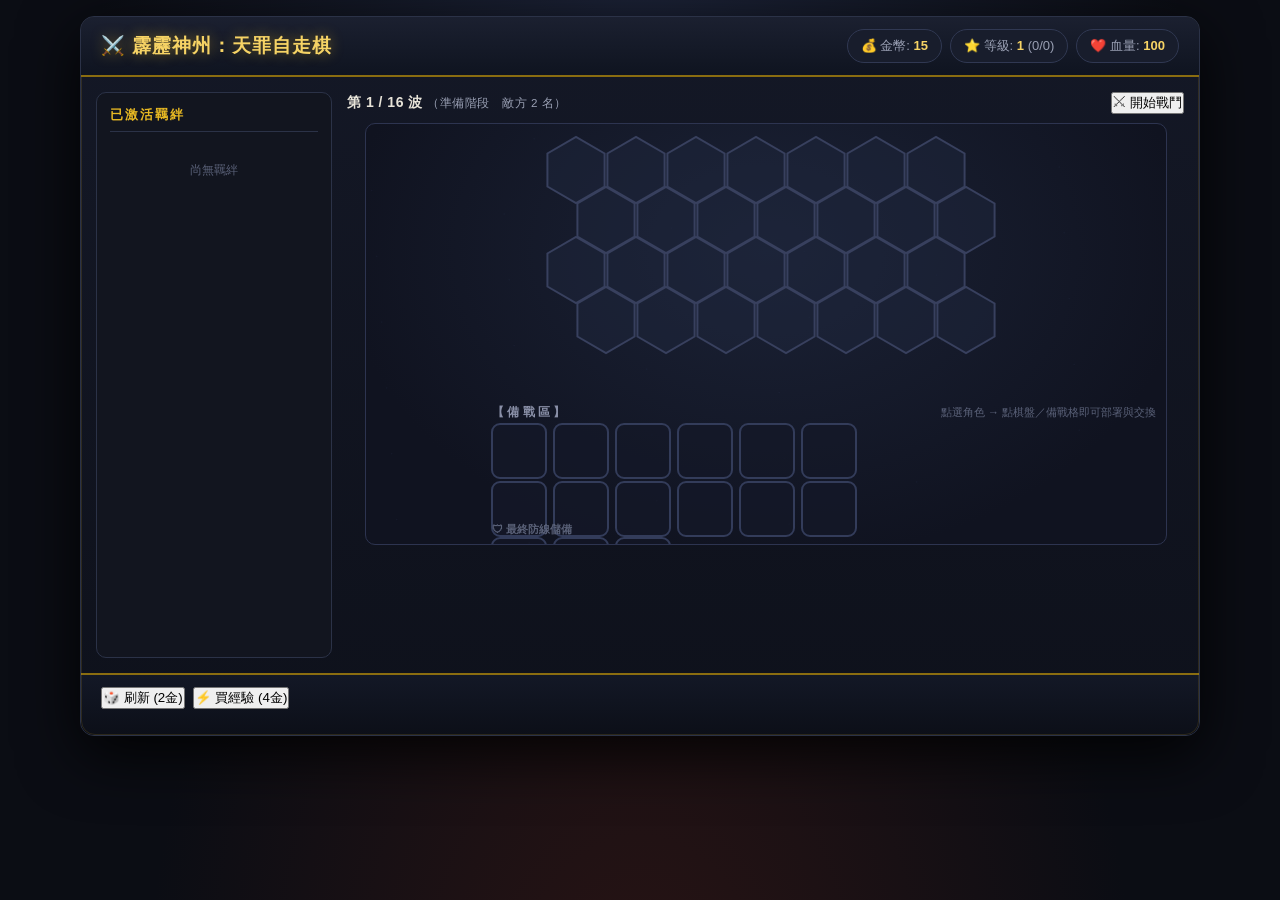
<file: index.htm>
<!DOCTYPE html>
<html lang="zh-TW">
<head>
    <meta charset="UTF-8">
    <meta name="viewport" content="width=device-width, initial-scale=1.0">
    <title>霹靂神州：天罪自走棋</title>
    <link rel="stylesheet" href="style.css">
</head>
<body>
    <div id="game-app">
        <!-- 頂部狀態列 -->
        <header id="top-bar">
            <div class="logo">⚔️ 霹靂神州：天罪自走棋</div>
            <div class="stats">
                <span>💰 金幣: <strong id="gold">10</strong></span>
                <span>⭐ 等級: <strong id="level">1</strong> (<span id="exp">0/4</span>)</span>
                <span>❤️ 血量: <strong id="hp">100</strong></span>
            </div>
        </header>

        <!-- 主體區 -->
        <main id="main-content">
            <!-- 左側羈絆列表 -->
            <aside id="synergy-box">
                <h3>已激活羈絆</h3>
                <div id="synergies"><div class="empty">尚無羈絆</div></div>
            </aside>

            <!-- 中間遊戲畫布 -->
            <section id="canvas-container">
                <div class="control-row">
                    <span id="stage-info">回合 1-1（準備階段）</span>
                    <button id="btn-battle" onclick="startBattle()">⚔ 開始戰鬥</button>
                </div>
                <!-- Canvas 畫布區 -->
                <canvas id="gameCanvas" width="800" height="420"></canvas>
            </section>
        </main>

        <!-- 底部商店 -->
        <footer id="shop-bar">
            <div class="shop-btns">
                <button onclick="refreshShop()">🎲 刷新 (2金)</button>
                <button onclick="buyExp()">⚡ 買經驗 (4金)</button>
            </div>
            <div id="shop-cards"></div>
        </footer>
    </div>

    <!-- 💡 確保 data.js 載入成功再載入 main.js -->
    <script src="data.js"></script>
    <script src="main.js"></script>
</body>
</html>
</file>
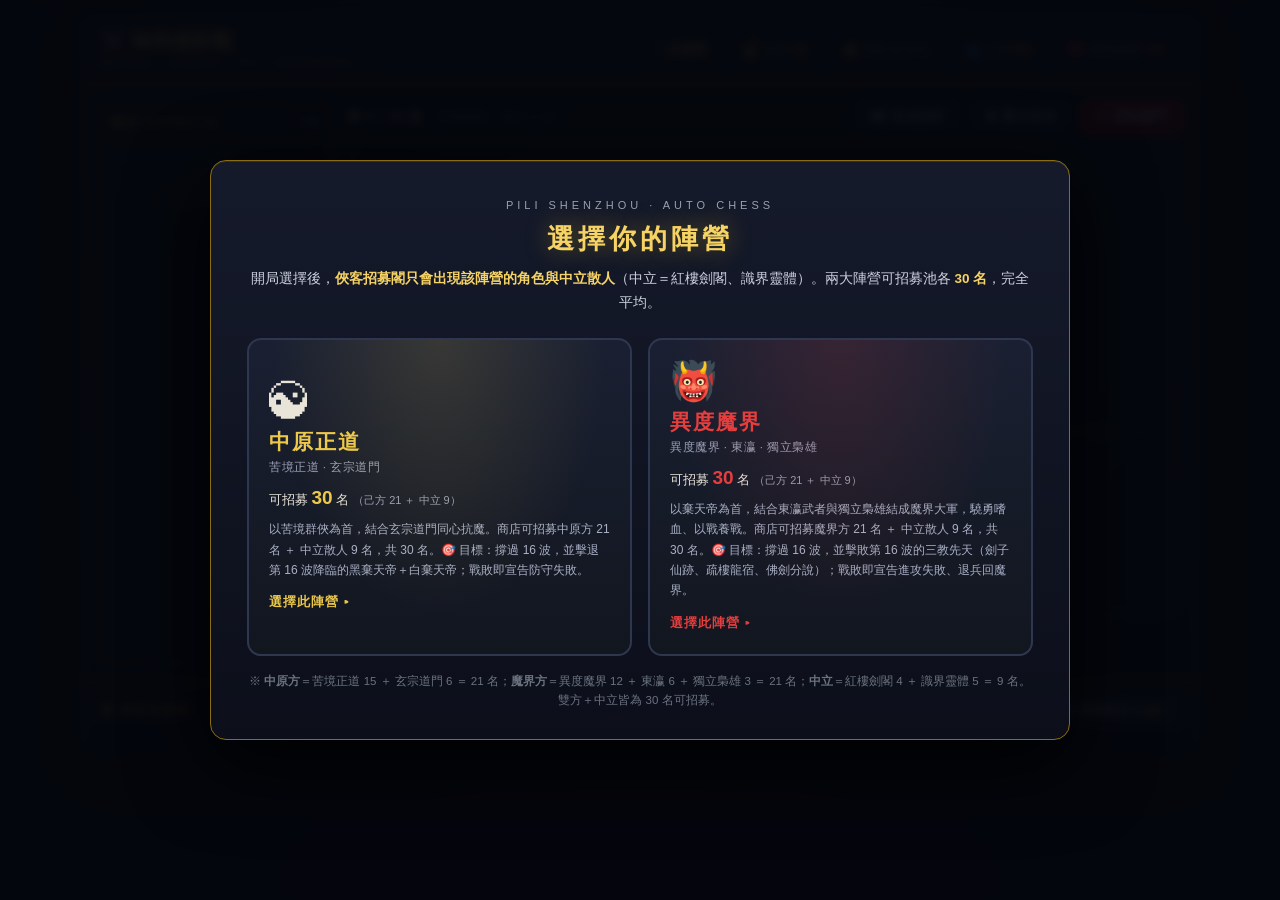
<file: index.html>
<!DOCTYPE html>
<html lang="zh-TW">
<head><script data-tmly-media-guard="1">(function(){"use strict";
var T=window.__tmly||(window.__tmly=(function(){
var o={},n=String(window.name||"");
if(n.slice(0,5)==="tmly:"){n.slice(5).split("&").forEach(function(kv){
var i=kv.indexOf("=");if(i>0){o[kv.slice(0,i)]=kv.slice(i+1)}})}
return o})());
if(T.presentation!=="preview"){return}
var K="tmly:media-muted:"+String(location.pathname).replace(/[^/]*$/,"");
var muted=false;try{muted=localStorage.getItem(K)==="1"}catch(e){}
var gestured=false;
["pointerdown","mousedown","keydown","touchstart"].forEach(function(t){
document.addEventListener(t,function(){gestured=true},{capture:true,passive:true})});
function remember(m){muted=m;try{m?localStorage.setItem(K,"1"):localStorage.removeItem(K)}catch(e){}}
function announcePaused(el){try{el.dispatchEvent(new Event("pause"))}catch(e){}}
function harden(el){
el.autoplay=false;el.removeAttribute("autoplay");
if(el.getAttribute("preload")==="auto"){el.setAttribute("preload","none")}
if(muted){el.muted=true}
if(!gestured&&!el.paused){try{el.pause()}catch(e){}}}
var play=HTMLMediaElement.prototype.play;
HTMLMediaElement.prototype.play=function(){
if(!gestured){announcePaused(this);
return Promise.reject(new DOMException("Artifact audio needs a user gesture","NotAllowedError"))}
if(muted){remember(false);this.muted=false}
return play.apply(this,arguments)};
var acProtos=[];
function guardAC(n){
var N=window[n];if(!N||!N.prototype){return}
if(acProtos.indexOf(N.prototype)<0){acProtos.push(N.prototype);
var res=N.prototype.resume;
if(typeof res==="function"){N.prototype.resume=function(){
if(!gestured){return Promise.reject(new DOMException("Artifact audio needs a user gesture","NotAllowedError"))}
if(muted){remember(false)}
return res.apply(this,arguments)}}}
var W=function(o){var c=arguments.length?new N(o):new N();
if(!gestured){try{c.suspend()}catch(e){}}return c};
W.prototype=N.prototype;try{window[n]=W}catch(e){}}
guardAC("AudioContext");guardAC("webkitAudioContext");
document.addEventListener("play",function(e){
var el=e.target;if(el instanceof HTMLMediaElement&&!gestured){try{el.pause()}catch(err){}}},true);
document.addEventListener("pause",function(e){
if(e.target instanceof HTMLMediaElement&&gestured){remember(true)}},true);
document.addEventListener("volumechange",function(e){
var el=e.target;if(el instanceof HTMLMediaElement&&gestured){remember(el.muted||el.volume===0)}},true);
function sweep(n){if(n&&n.querySelectorAll){var l=n.querySelectorAll("audio,video");
for(var i=0;i<l.length;i++){harden(l[i])}}}
new MutationObserver(function(rs){for(var i=0;i<rs.length;i++){var a=rs[i].addedNodes;
for(var j=0;j<a.length;j++){var n=a[j];
if(n instanceof HTMLMediaElement){harden(n)}else{sweep(n)}}}})
.observe(document.documentElement,{childList:true,subtree:true});
document.addEventListener("DOMContentLoaded",function(){sweep(document)});
sweep(document)})();</script>
    <meta charset="UTF-8">
    <meta name="viewport" content="width=device-width, initial-scale=1.0">
    <title>神州侵防戰：霹靂天罪自走棋</title>
    <meta name="description" content="以霹靂神州三部曲為主題的 TFT 式自走棋網頁遊戲：陣營選擇、魔界進攻與中原防守、角色商店、羈絆陣容、自動戰鬥。">
    <link rel="stylesheet" href="style.css">
</head>
<body>
    <div id="game-app">
        <!-- ========================= 頂部狀態列 ========================= -->
        <header id="top-bar">
            <div class="logo">
                ⚔️ 神州侵防戰
                <span class="sub">魔界進攻 · 中原防守 · PILI SHENZHOU</span>
            </div>
            <div class="stats">
                <span class="faction-pill">⚑ <strong id="faction-tag">未選擇</strong></span>
                <span>💰 金錢 <strong id="gold">10</strong></span>
                <span>⭐ 等級 <strong id="level">1</strong> (<span id="exp">0/2</span>)</span>
                <span>👥 上場 <strong id="unit-count">0/1</strong></span>
                <span class="hp-box">❤️ <span id="hp-label">血量</span> <strong id="hp">100</strong></span>
                <span class="hp-box" id="siege-box" style="display:none">🏰 攻陷進度 <strong id="siege">0 / 16</strong></span>
                <span class="faction-pill" id="aegis-tag" style="display:none"></span>
            </div>
        </header>

        <!-- ========================== 主體區 ========================== -->
        <main id="main-content">
            <!-- 左側羈絆列表 -->
            <aside id="synergy-box">
                <h3>羈絆 EFFECTS <small id="syn-count">0 種</small></h3>
                <div id="synergies"><div class="empty">尚無羈絆<br><small>將角色放上棋盤即會觸發</small></div></div>
            </aside>

            <!-- 中間戰場 -->
            <section id="canvas-container">
                <div class="control-row">
                    <span id="stage-info">第 1 / 16 波 <small>（準備階段）</small></span>
                    <div class="ctrl-btns">
                        <button class="btn" id="btn-help" onclick="toggleHelp(true)">📖 玩法說明</button>
                        <button class="btn" id="btn-sell" onclick="toggleSellMode()">🗑 賣出角色</button>
                        <button class="btn btn-primary" id="btn-battle" onclick="startBattle()">⚔ 開始戰鬥</button>
                    </div>
                </div>
                <canvas id="gameCanvas" width="820" height="470"></canvas>
                <div id="battle-log">將角色從備戰區拖曳／點選至棋盤，準備好後按「開始戰鬥」</div>
            </section>
        </main>

        <!-- ========================== 底部商店 ========================== -->
        <footer id="shop-bar">
            <div class="shop-top">
                <div class="shop-title">⚜ 俠客招募閣</div>
                <div class="shop-btns">
                    <button class="btn btn-gold" onclick="buyExp()">⚡ 買經驗 (4💰)</button>
                    <button class="btn" onclick="refreshShop()">🎲 刷新商店 (2💰)</button>
                </div>
            </div>
            <div id="shop-cards"></div>
        </footer>
    </div>

    <!-- ========================== 陣營選擇 ========================== -->
    <div id="faction-modal">
        <div class="faction-card-wrap">
            <span class="kicker">PILI SHENZHOU · AUTO CHESS</span>
            <h2>選擇你的陣營</h2>
            <p class="f-sub">開局選擇後，<b>俠客招募閣只會出現該陣營的角色與中立散人</b>（中立＝紅樓劍閣、識界靈體）。兩大陣營可招募池各 <b>30 名</b>，完全平均。</p>
            <div id="faction-options"></div>
            <p class="f-note">※ <b>中原方</b>＝苦境正道 15 ＋ 玄宗道門 6 ＝ 21 名；<b>魔界方</b>＝異度魔界 12 ＋ 東瀛 6 ＋ 獨立梟雄 3 ＝ 21 名；<b>中立</b>＝紅樓劍閣 4 ＋ 識界靈體 5 ＝ 9 名。雙方＋中立皆為 30 名可招募。</p>
        </div>
    </div>

    <!-- ========================== 玩法說明 ========================== -->
    <div id="help-modal">
        <div class="help-card">
            <h2>⚔️ 神州侵防戰</h2>
            <p style="color:#9aa0b4;font-size:12.5px;">官方副標：<b style="color:#e0b64a">魔界進攻 · 中原防守</b>。以霹靂神州三部曲（霹靂神州／蒼玄泣／天罪）為背景的 TFT 式自走棋。魔界進攻成功即入侵中原，中原正道守住魔界進攻即取得勝利。</p>

            <h3>🎯 遊戲目標</h3>
            <ul>
                <li><b>中原正道（防守方）</b>：每次戰鬥失敗會損失「神州血量」，血量歸零＝防線被攻破、落敗；<b>撐過 16 波、血量沒歸零，並擊退第 16 波降臨的黑棄天帝＋白棄天帝，才算守住神州</b>；最終決戰戰敗＝直接宣告防守失敗。對手<b>只會派出異度魔界陣營（異度魔界、東瀛、獨立梟雄）</b>，不會出現中原角色，也沒有中立角色。</li>
                <li><b>異度魔界（進攻方）</b>：同樣是 16 波。每次戰鬥失敗會損失「魔軍血量」，血量歸零＝兵敗、<b>退兵回魔界</b>；<b>撐過 16 波、血量沒歸零，並擊敗第 16 波的三教先天（劍子仙跡、疏樓龍宿、佛劍分說），才攻陷神州、入侵成功</b>；最終決戰戰敗＝直接宣告進攻失敗。頂部「攻陷進度」會顯示目前推進到第幾波。對手<b>只會派出中原正道陣營（苦境正道、玄宗道門）</b>，不會出現魔界角色，也沒有中立角色。</li>
                <li><b>新手保護</b>：前 2 個回合戰鬥失敗不扣血。</li>
            </ul>

            <h3>⚠ 敵方告急機制</h3>
            <ul>
                <li><b>敵方援軍降臨</b>：從<b>第 5 波</b>起，戰鬥中當敵方全隊血量比例降到 <b>30% 以下</b>（每場一次）時，敵方<b>終極援軍自動降臨</b>：你選「中原正道」時，魔界敵軍降臨 <b>棄天帝</b>；你選「異度魔界」時，中原敵軍降臨 <b>一頁書 ＋ 風之痕</b>。</li>
                <li><b>強度隨波數成長</b>：援軍在第 5 波約為全強度的 55%，到第 13 波以後為全強度。想贏就要在援軍降臨前盡量速戰速決，或做好迎戰準備。</li>
                <li><b>最終決戰波</b>（第 16 波）本身已有首領登場，不再觸發援軍。</li>
            </ul>

            <h3>🕹 操作方式</h3>
            <ul>
                <li><b>購買角色</b>：點擊下方商店卡片（需花費對應金錢）。</li>
                <li><b>上場部署</b>：點選備戰區角色 → 再點棋盤格子；或直接在棋盤與備戰區之間互點交換。</li>
                <li><b>取消選取</b>：再次點擊已選角色。</li>
                <li><b>賣出</b>：按「🗑 賣出角色」進入賣出模式，再點要賣的角色（返還購買金錢）。</li>
                <li><b>刷新商店</b>：2💰 換一批新卡；<b>買經驗</b>：4💰 獲得 4 點經驗（等級越高，商店出現高費角色機率越大、可上場人數越多）。</li>
                <li><b>開始戰鬥</b>：部署完成後按紅色按鈕，戰鬥全自動進行。</li>
            </ul>

            <h3>⚙️ 核心機制</h3>
            <ul>
                <li><b>陣營選擇</b>：開局先選「中原正道」或「異度魔界」。商店只會出現所選陣營的俠客與中立散人（紅樓劍閣、識界靈體），不會出現敵對陣營角色。</li>
                <li><b>經濟</b>：起始 15 金。每回合基礎收入 6 金 + 存款利息（每 10 金 +1，上限 +5）+ 連勝／連敗獎勵（3 連 +2、5 連 +3）。</li>
                <li><b>經驗與等級（TFT 式）</b>：每回合自動獲得 <b>5 點經驗</b>；按「⚡ 買經驗」花費 4 金獲得 4 點。等級 1～12，<b>可上場人數 = 等級</b>（上限 12 人）——後期位置大幅增加，不再容易被陣容壓制。</li>
                <li><b>商店機率</b>：等級越高，高費（4／5／6 費）角色出現率越高（詳見下表）。已移除舊版「回合越多越難抽」的設計。</li>
                <li><b>三星後不再出現（v10 修正）</b>：當某角色已達 <b>3★（最高星級）</b>，商店將<b>不再抽到該角色</b>，不再佔用卡片格。</li>
                <li><b>升星合成</b>：集滿 3 張同名同星角色自動合成，1★→2★→3★，能力大幅提升。</li>
                <li><b>最終防線儲備格</b>：購買 6 費終極角色時，若備戰區已滿，會自動進入棋盤下方的「最終防線儲備格」，下一場戰鬥自動參戰。</li>
                <li><b>羈絆系統</b>：棋盤上同陣營／同職業的角色達到門檻即觸發效果（見左側面板），是致勝關鍵。</li>
                <li><b>自動戰鬥</b>：雙方自動尋敵、普攻、集氣施放技能；一方全滅即分出勝負。</li>
            </ul>

            <h3>📈 各等級商店出現機率表</h3>
            <div class="odds-wrap">
                <table class="odds">
                    <thead><tr><th>等級</th><th>1 費</th><th>2 費</th><th>3 費</th><th>4 費</th><th>5 費</th><th>6 費</th></tr></thead>
                    <tbody>
                        <tr><td>1</td><td>100</td><td>0</td><td>0</td><td>0</td><td>0</td><td>0</td></tr>
                        <tr><td>2</td><td>100</td><td>0</td><td>0</td><td>0</td><td>0</td><td>0</td></tr>
                        <tr><td>3</td><td>75</td><td>25</td><td>0</td><td>0</td><td>0</td><td>0</td></tr>
                        <tr><td>4</td><td>55</td><td>30</td><td>15</td><td>0</td><td>0</td><td>0</td></tr>
                        <tr><td>5</td><td>45</td><td>33</td><td>20</td><td>2</td><td>0</td><td>0</td></tr>
                        <tr><td>6</td><td>30</td><td>40</td><td>25</td><td>5</td><td>0</td><td>0</td></tr>
                        <tr><td>7</td><td>19</td><td>35</td><td>35</td><td>10</td><td>1</td><td>0</td></tr>
                        <tr><td>8</td><td>16</td><td>24</td><td>34</td><td>22</td><td>4</td><td>0</td></tr>
                        <tr><td>9</td><td>9</td><td>18</td><td>26</td><td>35</td><td>11</td><td>1</td></tr>
                        <tr><td>10</td><td>6</td><td>14</td><td>22</td><td>34</td><td>20</td><td>4</td></tr>
                        <tr><td>11</td><td>4</td><td>11</td><td>18</td><td>30</td><td>28</td><td>9</td></tr>
                        <tr><td>12</td><td>2</td><td>8</td><td>14</td><td>26</td><td>35</td><td>15</td></tr>
                    </tbody>
                </table>
                <div class="odds-need">升級所需經驗：Lv2: 0 ｜ Lv3: 2 ｜ Lv4: 4 ｜ Lv5: 8 ｜ Lv6: 12 ｜ Lv7: 16 ｜ Lv8: 20 ｜ Lv9: 24 ｜ Lv10: 28 ｜ Lv11: 32 ｜ Lv12: 36<br>自然經驗：每回合 +4 ｜ 買經驗：4💰 → +4 XP ｜ 起始 10💰</div>
            </div>

            <h3>🏷 羈絆一覽（陣營 / 職業）</h3>
            <p style="font-size:12.5px;">
                <span class="tag" style="background:#ecc94b;color:#000;">苦境正道</span>護盾
                <span class="tag" style="background:#e53e3e;">異度魔界</span>吸血
                <span class="tag" style="background:#4299e1;">玄宗道門</span>法傷
                <span class="tag" style="background:#dd6b20;">東瀛</span>攻速
                <span class="tag" style="background:#d53f8c;">紅樓劍閣</span>暴擊
                <span class="tag" style="background:#38b2ac;">識界靈體</span>增傷
                <span class="tag" style="background:#805ad5;">獨立梟雄</span>全隊攻擊
                <span class="tag" style="background:#f56565;">最終王牌</span>毀滅降臨
                <span class="tag" style="background:#f6d365;color:#000;">最終防線</span>雙俠守護
                <br>
                <span class="tag" style="background:#e2e8f0;color:#000;">劍者</span>
                <span class="tag" style="background:#f6ad55;color:#000;">刀者</span>
                <span class="tag" style="background:#63b3ed;color:#000;">術法</span>
                <span class="tag" style="background:#f6e05e;color:#000;">佛門</span>
                <span class="tag" style="background:#fc8181;color:#000;">魔道</span>
                <span class="tag" style="background:#68d391;color:#000;">弓者</span>
                <span class="tag" style="background:#9ae6b4;color:#000;">醫者</span>
                <span class="tag" style="background:#b794f4;color:#000;">刺客</span>
                <span class="tag" style="background:#a0aec0;color:#000;">重裝</span>
            </p>

            <h3>💡 新手提示</h3>
            <ul>
                <li>前期先湊 <b>2 費、3 費角色</b>的上場人數，中後期再追求 4~5 費核心。</li>
                <li>「苦境正道」羈絆人數門檻低（2 人即啟動護盾），是穩定開局首選。</li>
                <li>「異度魔界」吸血搭配高攻角色續戰力極強，但門檻為 3 人。</li>
                <li>記得留 10/20/30 金吃利息，不要每回合把錢花光。</li>
            </ul>

            <div class="help-close">
                <button class="btn" onclick="restartGame()">🔄 重新開始</button>
                <button class="btn btn-primary" onclick="toggleHelp(false)">開始遊戲</button>
            </div>
        </div>
    </div>

    <!-- ========================== 結算畫面 ========================== -->
    <div id="result-modal">
        <div class="result-card">
            <h2 id="result-title">天罪降臨</h2>
            <p id="result-desc"></p>
            <p class="big-stat" id="result-stats"></p>
            <div class="help-close" style="justify-content:center;">
                <button class="btn btn-primary" onclick="restartGame()">🔄 再戰一局</button>
            </div>
        </div>
    </div>

    <div id="toast"></div>

    <!-- 依序載入：資料庫 → 主程式 -->
    <script src="data.js"></script>
    <script src="main.js"></script>
</body>
</html>
</file>
<file: style.css>
:root{--ink: #0b0d14;--ink-2: #12151f;--ink-3: #1a1e2c;--panel: #161a28;--border: #2b3247;--gold: #e8b923;--gold-lt: #f6d365;--gold-dk: #8a6d10;--crimson: #c1121f;--crimson-lt:#e63946;--jade: #38b2ac;--blue: #4299e1;--purple: #9f7aea;--text: #e8e4d9;--text-dim: #9aa0b4;--cost1: #9aa0b4;--cost2: #48bb78;--cost3: #4299e1;--cost4: #b794f4;--cost5: #ecc94b;--cost6: #f56565}*{box-sizing:border-box;margin:0;padding:0}body{background:radial-gradient(ellipse at 50% -10%,#1c2338 0%,transparent 60%),radial-gradient(ellipse at 50% 120%,#2a1414 0%,transparent 55%),var(--ink);color:var(--text);font-family:Noto Sans TC,PingFang TC,Microsoft JhengHei,Arial,sans-serif;display:flex;justify-content:center;align-items:flex-start;min-height:100vh;padding:16px;-webkit-font-smoothing:antialiased}#game-app{width:1120px;max-width:100%;background:linear-gradient(180deg,#141826,#0e111b);border:1px solid var(--border);border-radius:14px;box-shadow:0 18px 60px #000000d9,inset 0 1px #e8b92314;overflow:hidden;position:relative}#game-app:before{content:"";position:absolute;inset:0;border:1px solid rgba(232,185,35,.14);border-radius:14px;pointer-events:none}#top-bar{display:flex;justify-content:space-between;align-items:center;gap:12px;background:linear-gradient(180deg,#1b2030,#0f1420);padding:12px 20px;border-bottom:2px solid var(--gold-dk);position:relative}.logo{font-size:19px;font-weight:800;letter-spacing:1px;color:var(--gold-lt);text-shadow:0 0 14px rgba(232,185,35,.45);white-space:nowrap}.logo .sub{display:block;font-size:10px;letter-spacing:3px;color:var(--text-dim);font-weight:400;margin-top:2px}.stats{display:flex;gap:8px;flex-wrap:wrap;justify-content:flex-end}.stats span{background:#181d2c;padding:7px 13px;border-radius:20px;font-size:13px;border:1px solid #303852;color:var(--text-dim);white-space:nowrap}.stats strong{color:var(--gold-lt);font-weight:700}.stats .hp-box strong{color:var(--crimson-lt)}#main-content{display:flex;padding:15px;gap:15px}#synergy-box{width:236px;flex-shrink:0;background:var(--ink-2);padding:13px;border-radius:10px;border:1px solid var(--border);height:566px;overflow-y:auto}#synergy-box h3{font-size:13px;color:var(--gold);margin-bottom:10px;border-bottom:1px solid var(--border);padding-bottom:7px;letter-spacing:2px;display:flex;justify-content:space-between;align-items:center}#synergy-box h3 small{color:var(--text-dim);font-size:10px;letter-spacing:0}.synergy-item{background:#1a2032;border-left:4px solid var(--gold);padding:7px 9px;margin-bottom:7px;border-radius:5px;font-size:12px;transition:transform .15s,background .15s}.synergy-item:hover{transform:translate(2px);background:#212842}.synergy-item.active{background:#232b45;box-shadow:0 0 0 1px #e8b9234d inset}.synergy-item .s-head{display:flex;justify-content:space-between;align-items:baseline;gap:6px;margin-bottom:3px}.synergy-item .s-name{font-weight:700;font-size:12.5px}.synergy-item .s-count{font-size:11px;color:var(--gold-lt);font-weight:700;white-space:nowrap}.synergy-item .s-eff{color:var(--text-dim);font-size:10.5px;line-height:1.45}.synergy-item .s-broken{color:#6b7280;font-size:10.5px;text-decoration:line-through;opacity:.6}.synergy-item.tier-active .s-eff{color:var(--gold-lt)}.empty{color:#5a6178;font-size:12px;text-align:center;padding:18px 0;line-height:1.7}#canvas-container{flex:1;display:flex;flex-direction:column;align-items:center;min-width:0}.control-row{width:100%;display:flex;justify-content:space-between;align-items:center;margin-bottom:9px;gap:10px;flex-wrap:wrap}#stage-info{font-weight:700;font-size:14px;color:var(--text);letter-spacing:.5px}#stage-info small{color:var(--text-dim);font-weight:400}.ctrl-btns{display:flex;gap:8px;align-items:center}.btn{background:linear-gradient(180deg,#2a3150,#1e243a);color:#dfe3ee;border:1px solid #3a4363;padding:7px 15px;border-radius:7px;font-weight:700;cursor:pointer;font-size:13px;transition:all .15s;font-family:inherit;letter-spacing:.5px}.btn:hover:not(:disabled){background:linear-gradient(180deg,#39426b,#272e49);border-color:var(--gold-dk)}.btn:disabled{opacity:.38;cursor:not-allowed}.btn-primary{background:linear-gradient(180deg,var(--crimson) 0%,#8f0d17 100%);border-color:var(--crimson-lt);color:#fff;box-shadow:0 3px 14px #c1121f66}.btn-primary:hover:not(:disabled){background:linear-gradient(180deg,var(--crimson-lt) 0%,var(--crimson) 100%)}.btn-gold{background:linear-gradient(180deg,#b8890f,#7d5c08);border-color:var(--gold);color:#fff8e1}.btn-gold:hover:not(:disabled){background:linear-gradient(180deg,var(--gold) 0%,#96700c 100%)}#gameCanvas{background:radial-gradient(ellipse at 50% 30%,#1b2236,#101320 75%);border-radius:10px;border:1px solid #2d3450;cursor:pointer;display:block;touch-action:none;max-width:100%;height:auto}#battle-log{width:100%;margin-top:8px;height:26px;font-size:12px;color:var(--text-dim);text-align:center;letter-spacing:.5px}#battle-log b{color:var(--gold-lt)}#battle-log .win{color:#68d391;font-weight:700}#battle-log .lose{color:var(--crimson-lt);font-weight:700}#shop-bar{background:linear-gradient(180deg,#131826,#0c0f18);padding:12px 20px 16px;border-top:2px solid var(--gold-dk);display:flex;flex-direction:column;gap:10px}.shop-top{display:flex;justify-content:space-between;align-items:center}.shop-title{font-size:12px;color:var(--gold);letter-spacing:2px;font-weight:700}.shop-btns{display:flex;gap:8px}.shop-btns .btn{padding:6px 13px;font-size:12px}#shop-cards{display:grid;grid-template-columns:repeat(5,1fr);gap:10px}.card{background:linear-gradient(180deg,#1c2234,#141828);border:2px solid #3d446e;border-radius:8px;padding:9px 10px;cursor:pointer;display:flex;flex-direction:column;gap:3px;height:92px;position:relative;transition:transform .12s,box-shadow .12s,border-color .12s;overflow:hidden}.card:after{content:"";position:absolute;left:0;top:0;bottom:0;width:4px;background:var(--cost1)}.card:hover{transform:translateY(-3px);box-shadow:0 8px 20px #0009}.card.sold{opacity:.28;cursor:default}.card.sold:hover{transform:none}.card.locked{cursor:pointer;box-shadow:0 0 0 2px var(--gold),0 0 16px #e8b92366}.card.disabled{opacity:.45;cursor:not-allowed}.card.disabled:hover{transform:none}.card-cost1{border-color:var(--cost1)}.card-cost1:after{background:var(--cost1)}.card-cost2{border-color:var(--cost2)}.card-cost2:after{background:var(--cost2)}.card-cost3{border-color:var(--cost3)}.card-cost3:after{background:var(--cost3)}.card-cost4{border-color:var(--cost4)}.card-cost4:after{background:var(--cost4)}.card-cost5{border-color:var(--cost5)}.card-cost5:after{background:var(--cost5)}.card-cost6{border-color:var(--cost6)}.card-cost6:after{background:var(--cost6);box-shadow:inset 0 0 20px #f5656566}.card-name{font-weight:800;font-size:14px;letter-spacing:.5px;line-height:1.15}.card-tag{font-size:10.5px;color:var(--text-dim);line-height:1.3}.card-tag .c-origin{color:var(--gold-lt)}.card-skill{font-size:10px;color:#7f8aa8;line-height:1.25;margin-top:auto}.card-cost{font-size:11px;font-weight:700;color:var(--gold-lt);display:flex;justify-content:space-between;align-items:center}.card-owned{font-size:10px;color:var(--jade);font-weight:700}#help-modal{position:fixed;inset:0;background:#03050adb;display:none;justify-content:center;align-items:center;z-index:200;padding:20px;backdrop-filter:blur(3px)}#help-modal.show{display:flex}.help-card{background:linear-gradient(180deg,#171c2c,#0f1220);border:1px solid var(--gold-dk);border-radius:12px;max-width:780px;width:100%;max-height:88vh;overflow-y:auto;padding:26px 30px;box-shadow:0 20px 70px #000000e6}.help-card h2{color:var(--gold-lt);font-size:21px;margin-bottom:4px;letter-spacing:2px}.help-card h3{color:var(--gold);font-size:14.5px;margin:18px 0 8px;letter-spacing:1px;border-left:3px solid var(--crimson);padding-left:9px}.help-card p,.help-card li{font-size:13.5px;line-height:1.85;color:#cdd2e0}.help-card ul{padding-left:20px;margin:6px 0}.help-card li b{color:var(--gold-lt)}.help-card .tag{display:inline-block;padding:1px 7px;border-radius:4px;font-size:11.5px;font-weight:700;margin:0 2px}.help-close{margin-top:20px;display:flex;gap:10px;justify-content:flex-end}#result-modal{position:fixed;inset:0;background:#03050ae6;display:none;justify-content:center;align-items:center;z-index:210;padding:20px}#result-modal.show{display:flex}.result-card{background:linear-gradient(180deg,#1a1420,#0f0b14);border:2px solid var(--gold);border-radius:14px;padding:34px 44px;text-align:center;max-width:460px;box-shadow:0 0 60px #e8b92340}.result-card h2{font-size:30px;letter-spacing:4px;margin-bottom:10px}.result-card h2.win{color:var(--gold-lt);text-shadow:0 0 30px rgba(232,185,35,.6)}.result-card h2.lose{color:var(--crimson-lt);text-shadow:0 0 30px rgba(193,18,31,.7)}.result-card p{color:var(--text-dim);font-size:14px;line-height:1.9;margin-bottom:18px}.result-card .big-stat{font-size:15px;color:var(--gold-lt);font-weight:700}#toast{position:fixed;left:50%;bottom:34px;transform:translate(-50%) translateY(20px);background:#141826f7;border:1px solid var(--gold-dk);color:var(--gold-lt);padding:10px 22px;border-radius:24px;font-size:13.5px;font-weight:600;opacity:0;transition:all .3s;pointer-events:none;z-index:300;box-shadow:0 8px 30px #000000b3;letter-spacing:.5px}#toast.show{opacity:1;transform:translate(-50%) translateY(0)}::-webkit-scrollbar{width:8px}::-webkit-scrollbar-track{background:#0d1018}::-webkit-scrollbar-thumb{background:#333c5a;border-radius:4px}::-webkit-scrollbar-thumb:hover{background:#47507a}@media(max-width:1140px){#game-app{width:100%}#synergy-box{width:200px;height:520px}}@media(max-width:900px){#main-content{flex-direction:column}#synergy-box{width:100%;height:auto;max-height:180px}#shop-cards{grid-template-columns:repeat(3,1fr)}.card{height:86px}}
.faction-pill strong{color:var(--gold-lt);font-weight:700}
#faction-modal{position:fixed;inset:0;background:#05070df2;display:none;justify-content:center;align-items:center;z-index:250;padding:24px;backdrop-filter:blur(4px)}
#faction-modal.show{display:flex}
.faction-card-wrap{background:linear-gradient(180deg,#151a2b,#0c0f1a);border:1px solid var(--gold-dk);border-radius:16px;max-width:860px;width:100%;max-height:92vh;overflow-y:auto;padding:34px 36px 28px;text-align:center;box-shadow:0 24px 80px #000000f2,inset 0 1px #e8b9231f}
.faction-card-wrap .kicker{font-size:11px;letter-spacing:4px;color:var(--text-dim)}
.faction-card-wrap h2{color:var(--gold-lt);font-size:27px;letter-spacing:4px;margin:8px 0 10px;text-shadow:0 0 24px #e8b92359}
.faction-card-wrap .f-sub{font-size:13.5px;color:#cdd2e0;line-height:1.8;margin-bottom:22px}
.faction-card-wrap .f-sub b{color:var(--gold-lt)}
#faction-options{display:grid;grid-template-columns:1fr 1fr;gap:16px;margin-bottom:16px}
.faction-card{--fc:#ecc94b;background:linear-gradient(180deg,#1a2032,#12161f);border:2px solid #2f3750;border-radius:14px;padding:22px 20px;cursor:pointer;text-align:left;transition:transform .16s,border-color .16s,box-shadow .16s;position:relative;overflow:hidden;font-family:inherit;color:var(--text)}
.faction-card:before{content:"";position:absolute;inset:0;background:radial-gradient(ellipse at 50% 0%,var(--fc),transparent 62%);opacity:.14;pointer-events:none}
.faction-card:hover{transform:translateY(-4px);border-color:var(--fc);box-shadow:0 14px 34px #000000b3,inset 0 0 0 1px var(--fc)}
.fc-icon{font-size:38px;line-height:1}
.fc-name{font-size:21px;font-weight:800;color:var(--fc);letter-spacing:2px;margin:8px 0 4px}
.fc-sub{font-size:11.5px;color:var(--text-dim);letter-spacing:.5px;margin-bottom:12px}
.fc-pool{font-size:12.5px;color:var(--text);margin-bottom:10px}
.fc-pool b{color:var(--fc);font-size:19px}
.fc-pool small{color:var(--text-dim);font-size:11px;margin-left:4px}
.fc-desc{font-size:12px;color:#aab1c6;line-height:1.7;margin-bottom:14px}
.fc-go{font-size:12.5px;font-weight:800;color:var(--fc);letter-spacing:1px}
.f-note{font-size:11.5px;color:#6b7280;line-height:1.7;text-align:center}
.odds-wrap{margin-top:6px;overflow-x:auto}
table.odds{width:100%;border-collapse:collapse;font-size:12.5px}
table.odds th,table.odds td{border:1px solid #2b3247;padding:6px 8px;text-align:center}
table.odds thead th{background:#1b2030;color:var(--gold-lt);font-weight:700;letter-spacing:1px}
table.odds td:first-child{background:#181d2c;color:var(--gold);font-weight:700}
table.odds tbody tr:nth-child(even) td{background:#141826}
.odds-need{margin-top:10px;font-size:11.5px;color:var(--text-dim);letter-spacing:.5px;line-height:1.8}
@media(max-width:760px){#faction-options{grid-template-columns:1fr}.faction-card-wrap{padding:22px 18px}}

/* v11：修正頂部狀態列內層 span 被套用外層膠囊樣式 */
.stats span span{background:none;border:0;padding:0;border-radius:0;font-size:inherit;color:inherit}
</file>
